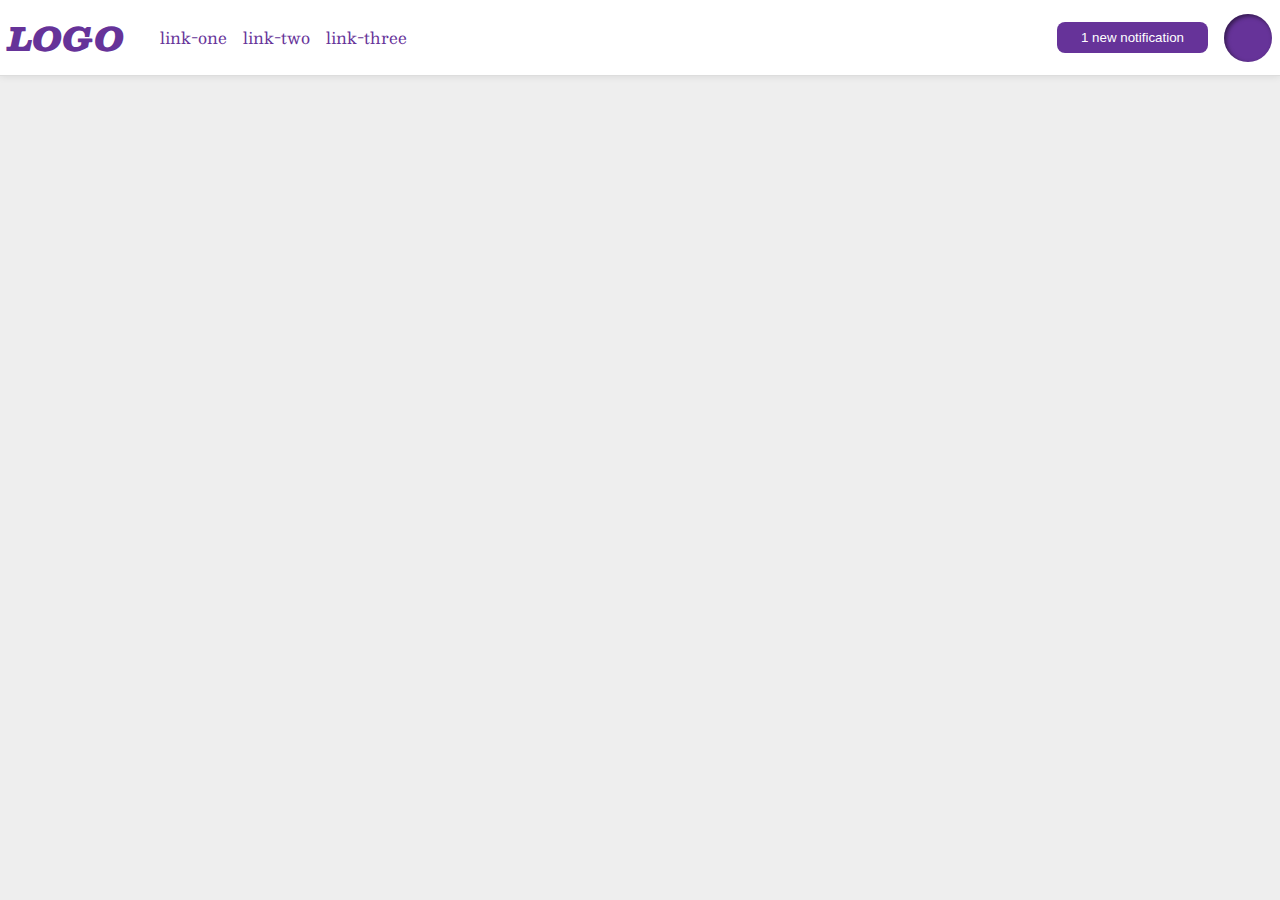
<file: flex/03-flex-header-2/index.html>
<!DOCTYPE html>
<html lang="en">
<head>
  <meta charset="UTF-8">
  <meta http-equiv="X-UA-Compatible" content="IE=edge">
  <meta name="viewport" content="width=device-width, initial-scale=1.0">
  <title>Flex Header 2</title>
  <link rel="stylesheet" href="style.css">
</head>
<body>
  <div class="header">
    <div class="logo">
      LOGO
    </div>
    <ul class="links">
      <li><a href="google.com">link-one</a></li>
      <li><a href="google.com">link-two</a></li>
      <li><a href="google.com">link-three</a></li>
    </ul>
    <button class="notifications">
      1 new notification
    </button>
    <div class="profile-image"></div>
  </div>
</body>
</html>
</file>
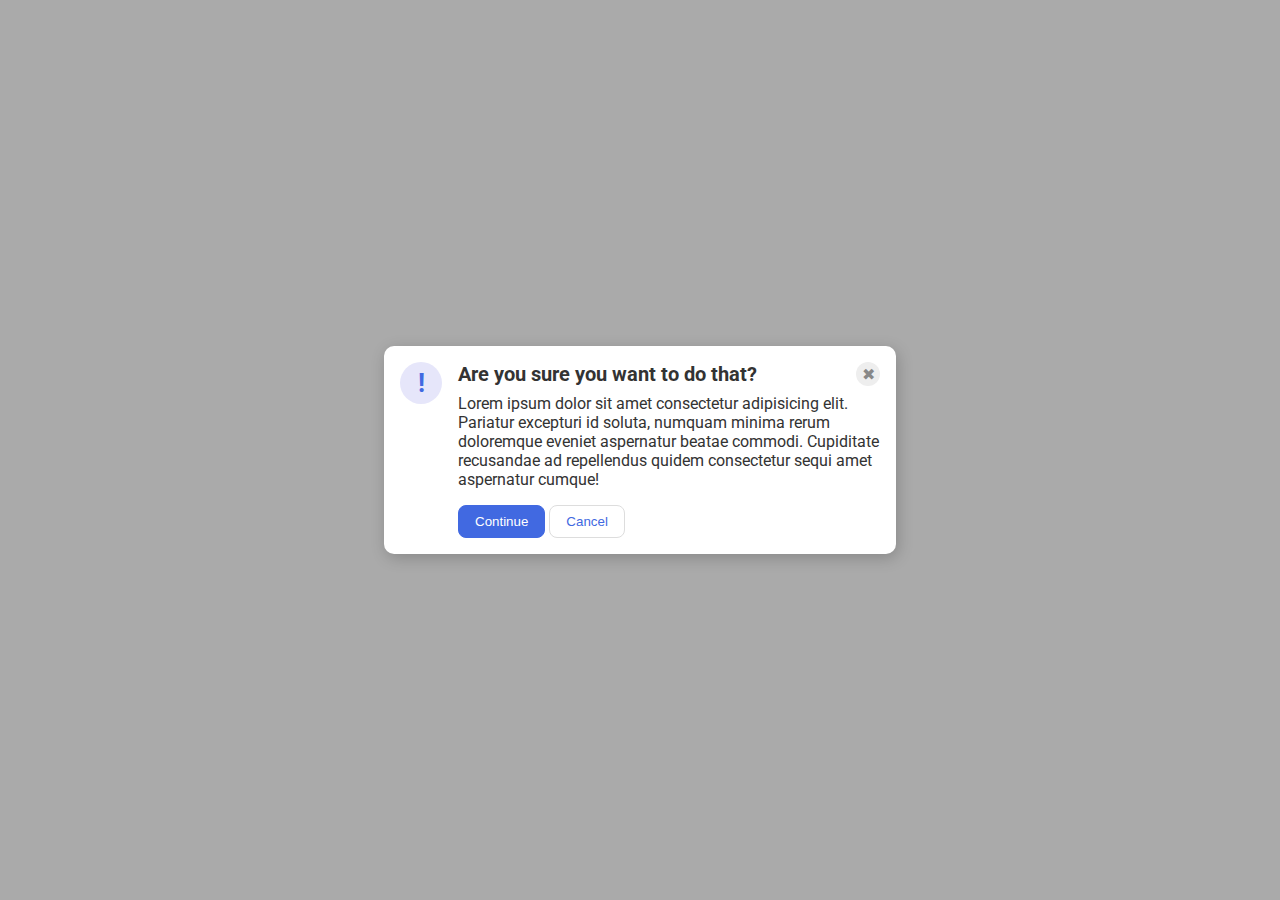
<file: flex/05-flex-modal/index.html>
<!DOCTYPE html>
<html lang="en">
<head>
  <meta charset="UTF-8">
  <meta http-equiv="X-UA-Compatible" content="IE=edge">
  <meta name="viewport" content="width=device-width, initial-scale=1.0">
  <link rel="stylesheet" href="style.css">
  <title>Modal</title>
</head>
<body>
  <div class="modal">
    <div class="icon">!</div>
    <div class="column-container">
      <div class="header">Are you sure you want to do that?
        <div class="close-button">✖</div>
      </div>
      <div class="text">Lorem ipsum dolor sit amet consectetur adipisicing elit. Pariatur excepturi id soluta, numquam minima rerum doloremque eveniet aspernatur beatae commodi. Cupiditate recusandae ad repellendus quidem consectetur sequi amet aspernatur cumque!</div>
      <button class="continue">Continue</button>
      <button class="cancel">Cancel</button>
    </div>
  </div>
</body>
</html>
</file>
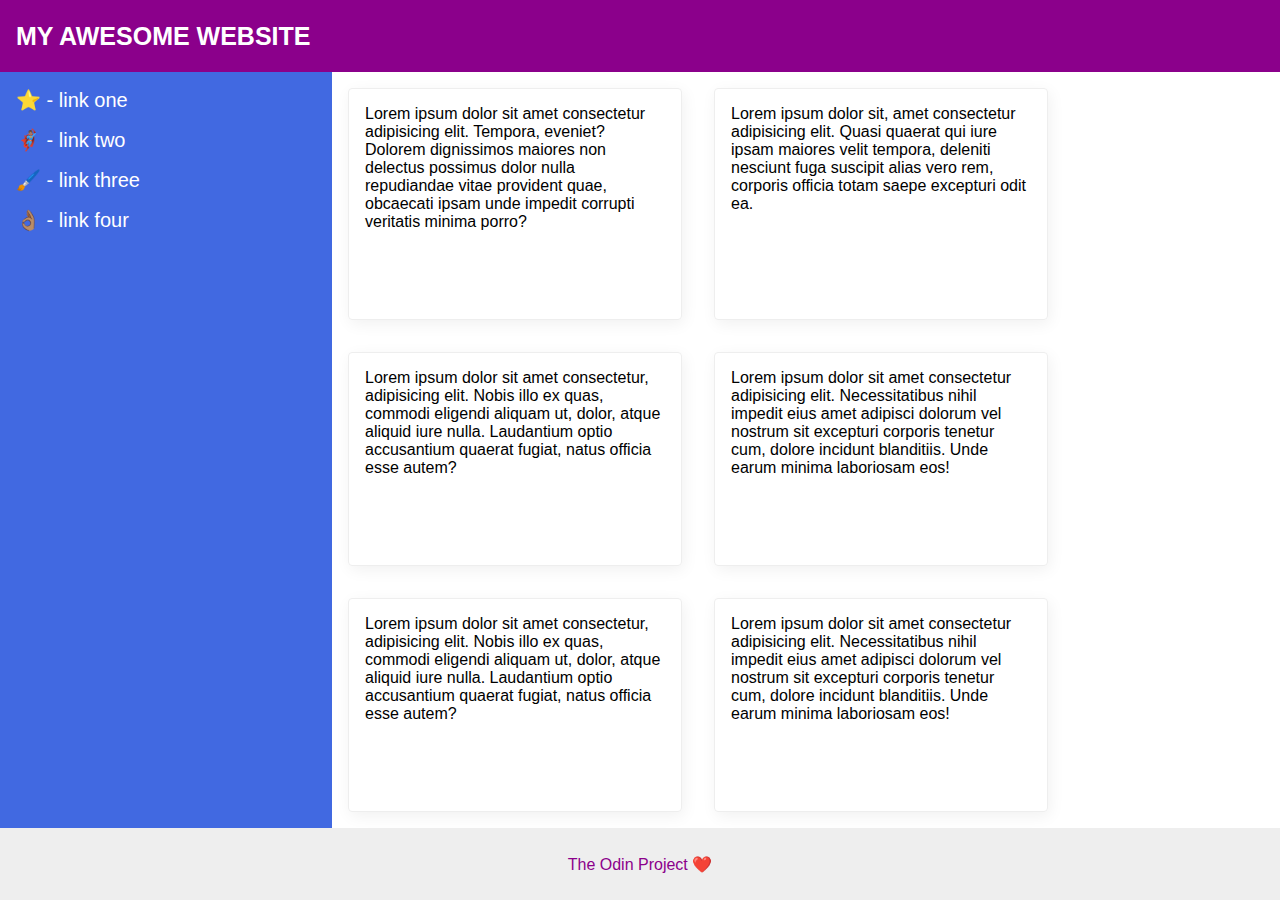
<file: flex/07-flex-layout-2/index.html>
<!DOCTYPE html>
<html lang="en">
<head>
  <meta charset="UTF-8">
  <meta http-equiv="X-UA-Compatible" content="IE=edge">
  <meta name="viewport" content="width=device-width, initial-scale=1.0">
  <title>The Holy Grail</title>
  <link rel="stylesheet" href="style.css">
</head>
<body>
  <div class="header">
    MY AWESOME WEBSITE
  </div>

<div class="container">
    <div class="sidebar">
      <ul>
        <li><a href="google.com">⭐ - link one</a></li>
        <li><a href="google.com">🦸🏽‍♂️ - link two</a></li>
        <li><a href="google.com">🖌️ - link three</a></li>
        <li><a href="google.com">👌🏽 - link four</a></li>
      </ul>
    </div>

    <div class="content">
      <div class="card">Lorem ipsum dolor sit amet consectetur adipisicing elit. Tempora, eveniet? Dolorem dignissimos maiores non delectus possimus dolor nulla repudiandae vitae provident quae, obcaecati ipsam unde impedit corrupti veritatis minima porro?</div>
      <div class="card">Lorem ipsum dolor sit, amet consectetur adipisicing elit. Quasi quaerat qui iure ipsam maiores velit tempora, deleniti nesciunt fuga suscipit alias vero rem, corporis officia totam saepe excepturi odit ea.</div>
      <div class="card">Lorem ipsum dolor sit amet consectetur, adipisicing elit. Nobis illo ex quas, commodi eligendi aliquam ut, dolor, atque aliquid iure nulla. Laudantium optio accusantium quaerat fugiat, natus officia esse autem?</div>
      <div class="card">Lorem ipsum dolor sit amet consectetur adipisicing elit. Necessitatibus nihil impedit eius amet adipisci dolorum vel nostrum sit excepturi corporis tenetur cum, dolore incidunt blanditiis. Unde earum minima laboriosam eos!</div>
      <div class="card">Lorem ipsum dolor sit amet consectetur, adipisicing elit. Nobis illo ex quas, commodi eligendi aliquam ut, dolor, atque aliquid iure nulla. Laudantium optio accusantium quaerat fugiat, natus officia esse autem?</div>
      <div class="card">Lorem ipsum dolor sit amet consectetur adipisicing elit. Necessitatibus nihil impedit eius amet adipisci dolorum vel nostrum sit excepturi corporis tenetur cum, dolore incidunt blanditiis. Unde earum minima laboriosam eos!</div>
    </div>
  </div>

  <div class="footer">
    The Odin Project ❤️
  </div>
</body>
</html>
</file>
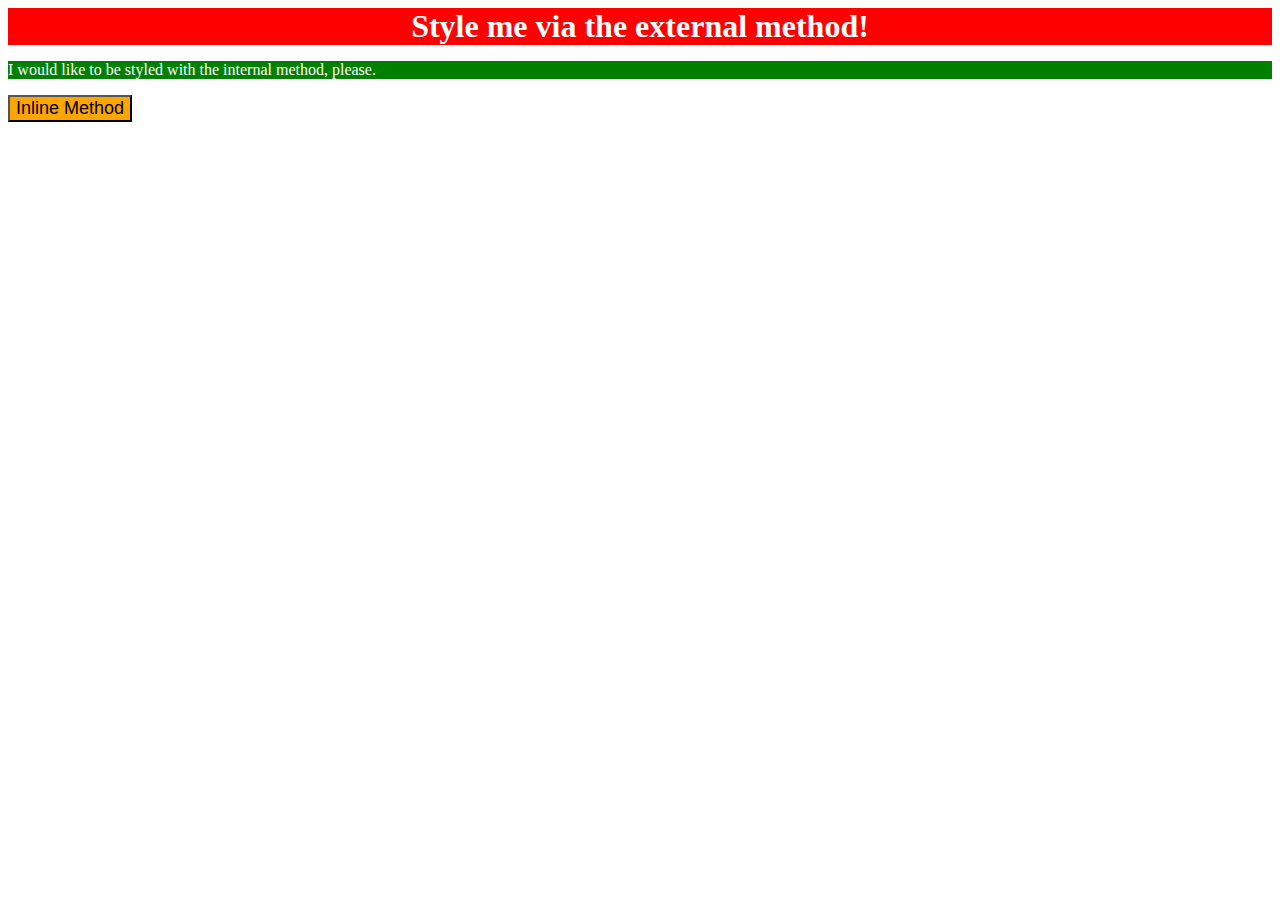
<file: foundations/01-css-methods/index.html>
<!DOCTYPE html>
<html lang="en">
<head>
  <meta charset="UTF-8">
  <meta http-equiv="X-UA-Compatible" content="IE=edge">
  <meta name="viewport" content="width=device-width, initial-scale=1.0">
  <title>Methods for Adding CSS</title>
  <link rel="stylesheet" href="css/main.css">
</head>
<body>
  <div>Style me via the external method!</div>
  <p>I would like to be styled with the internal method, please.</p>
  <button style="background: orange; font-size: 18px;">Inline Method</button>
  <style>
    p {
      background: green;
      color: white;
      font-sixe: 18px;
    }
  </style>
</body>
</html>
</file>
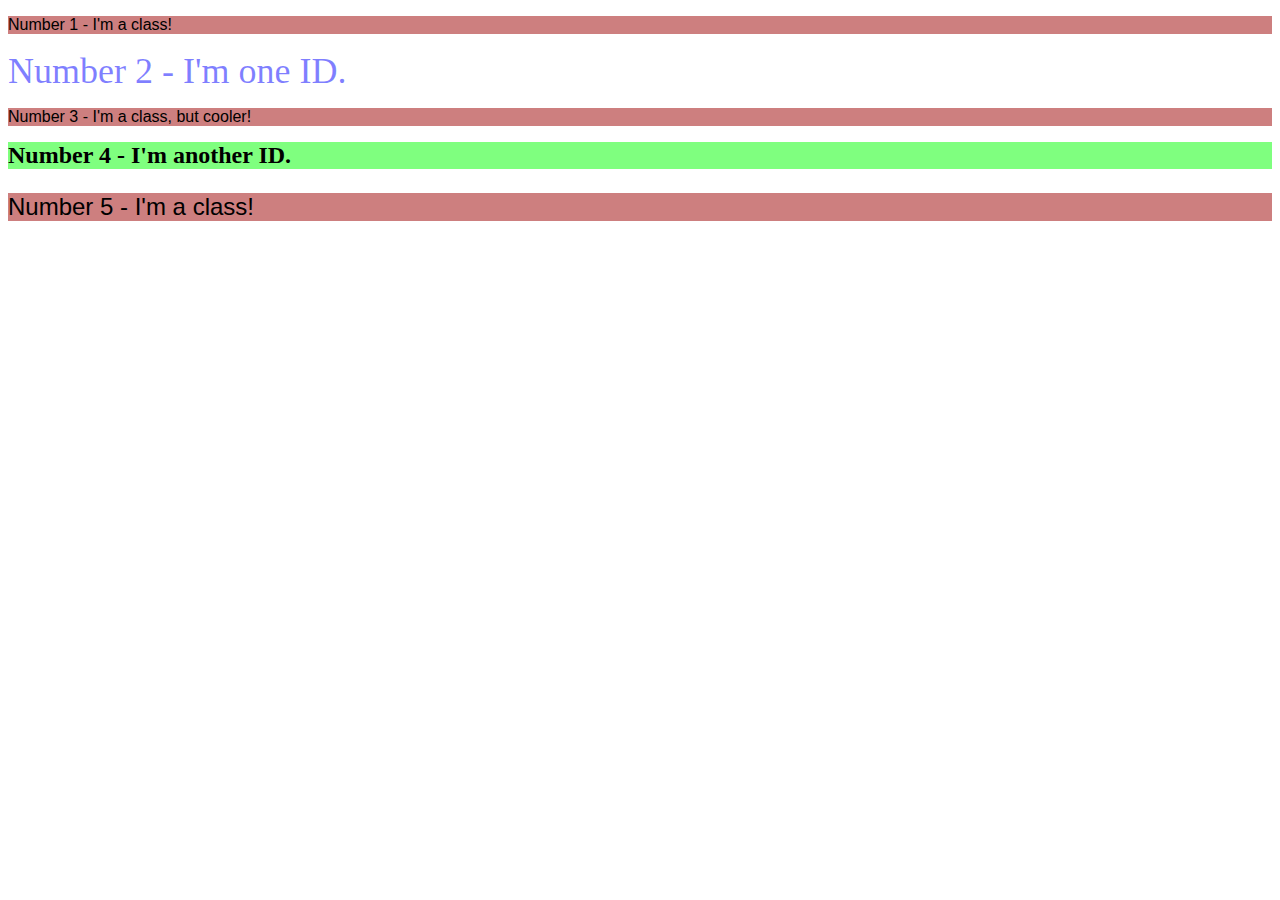
<file: foundations/02-class-id-selectors/index.html>
<!DOCTYPE html>
<html lang="en">
<head>
  <meta charset="UTF-8">
  <meta http-equiv="X-UA-Compatible" content="IE=edge">
  <meta name="viewport" content="width=device-width, initial-scale=1.0">
  <title>Class and ID Selectors</title>
  <link rel="stylesheet" href="style.css">
</head>
<body>
  <p class="odd-row-colors">Number 1 - I'm a class!</p>
  <div id="div1">Number 2 - I'm one ID.</div>
  <p class="odd-row-colors">Number 3 - I'm a class, but cooler!</p>
  <div id="div2" class="medium-text ">Number 4 - I'm another ID.</div>
  <p class="odd-row-colors medium-text">Number 5 - I'm a class!</p>
</body>
</html>
</file>
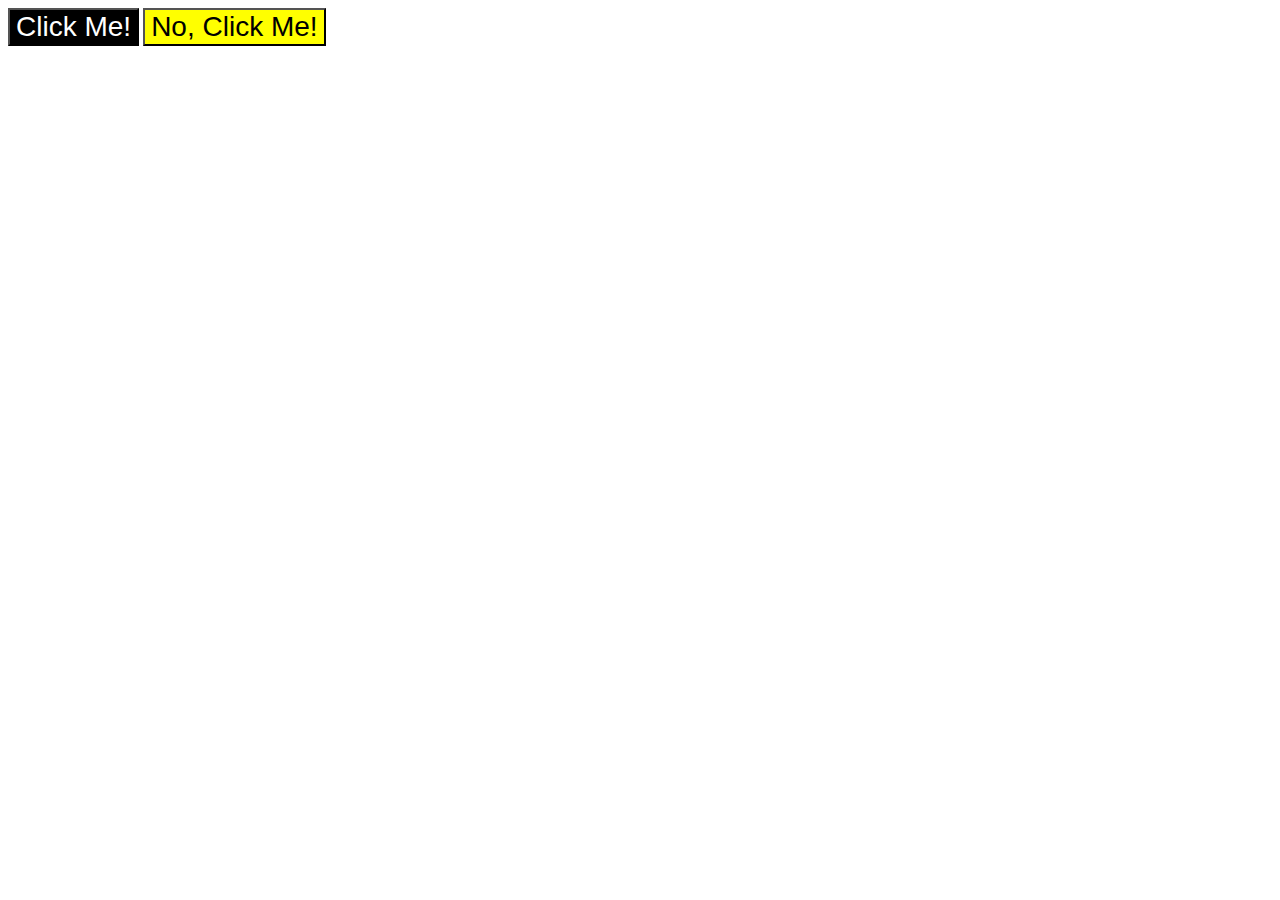
<file: foundations/03-grouping-selectors/index.html>
<!DOCTYPE html>
<html lang="en">
<head>
  <meta charset="UTF-8">
  <meta http-equiv="X-UA-Compatible" content="IE=edge">
  <meta name="viewport" content="width=device-width, initial-scale=1.0">
  <title>Grouping Selectors</title>
  <link rel="stylesheet" href="style.css">
</head>
<body>
  <button class="inverse">Click Me!</button>
  <button class="yellow">No, Click Me!</button>
</body>
</html>
</file>
<file: flex/03-flex-header-2/style.css>
/* this is some magical font-importing.
you'll learn about it later. */
@import url('https://fonts.googleapis.com/css2?family=Besley:ital,wght@0,400;1,900&display=swap');

body {
  margin: 0;
  background: #eee;
  font-family: Besley, serif;
}

.header {
  display: flex;
  gap: 16px;
  align-items: center;
  padding: 8px;
  background: white;
  border-bottom: 1px solid #ddd;
  box-shadow: 0 0 8px rgba(0,0,0,.1);
}

.profile-image {
  background: rebeccapurple;
  box-shadow: inset 2px 2px 4px rgba(0,0,0,.5);
  border-radius: 50%;
  width: 48px;
  height:  48px;
}

.logo {
  color: rebeccapurple;
  font-size: 32px;
  font-weight: 900;
  font-style: italic;
}

button {
  border: none;
  border-radius: 8px;
  background: rebeccapurple;
  color: white;
  padding: 8px 24px;
}

a {
  /* this removes the line under our links */
  text-decoration: none;
  color: rebeccapurple;
}

ul {
  margin-left: 20px;
  padding: 0px;
  list-style-type: none;
  flex: none;
  display: flex;
  gap: 16px;
}

.notifications {
  margin-left: auto;
}
</file>
<file: flex/05-flex-modal/style.css>
@import url('https://fonts.googleapis.com/css2?family=Roboto:wght@400;700&display=swap');

html, body {
  height: 100%;
}

body {
  font-family: Roboto, sans-serif;
  margin: 0;
  background: #aaa;
  color: #333;
  /* I'll give you this one for free lol */
  display: flex;
  align-items: center;
  justify-content: center;
}

.modal {
  background: white;
  width: 480px;
  border-radius: 10px;
  box-shadow: 2px 4px 16px rgba(0,0,0,.2);
  display: flex;
  gap: 16px;
  padding: 16px;
}

.header {
  display: flex;
  align-items: center;
  justify-content: space-between;
  font-size: 20px;
  font-weight: bold;
  margin-bottom: 8px;
}

.text {
  margin-bottom: 16px;
}

.icon {
  color: royalblue;
  font-size: 26px;
  font-weight: 700;
  background: lavender;
  width: 42px;
  height: 42px;
  border-radius: 50%;
  display: flex;
  align-items: center;
  justify-content: center;
  flex: none;
}

.close-button {
  background: #eee;
  border-radius: 50%;
  color: #888;
  font-weight: 400;
  font-size: 16px;
  height: 24px;
  width: 24px;
  display: flex;
  align-items: center;
  justify-content: center;
}

button {
  padding: 8px 16px;
  border-radius: 8px;
}

button.continue {
  background: royalblue;
  border: 1px solid royalblue;
  color: white;
}

button.cancel {
  background: white;
  border: 1px solid #ddd;
  color: royalblue;
}
</file>
<file: flex/07-flex-layout-2/style.css>
body {
  font-family: -apple-system, BlinkMacSystemFont, 'Segoe UI', Roboto, Oxygen, Ubuntu, Cantarell, 'Open Sans', 'Helvetica Neue', sans-serif;
  margin: 0;
  min-height: 100vh;
  display: flex;
  flex-direction: column;
}

.container {
  flex: 1;
  display: flex;
}

.content {
  display: flex;
  flex-wrap: wrap;
}

.header {
  height: 72px;
  background: darkmagenta;
  color: white;
  font-weight: bold;
  font-size: 25px;
  display: flex;
  align-items: center;
  padding-left: 16px;
}

.footer {
  height: 72px;
  background: #eee;
  color: darkmagenta;
  display: flex;
  justify-content: center;
  align-items: center;
}

.sidebar {
  flex: none;
  padding: 16px;
  width: 300px;
  background: royalblue;
}

.card {
  border: 1px solid #eee;
  box-shadow: 2px 4px 16px rgba(0,0,0,.06);
  border-radius: 4px;
  width: 300px;
  padding: 16px;
  margin: 16px;
}

ul {
  margin: 0px;
  padding: 0px;
  list-style-type: none;
}

.sidebar > ul > li {
  margin-bottom: 16px;
}

a {
  text-decoration: none;
  color: white;
  font-size: 20px;
}
</file>
<file: foundations/01-css-methods/css/main.css>
div {
  background: red;
  color: white;
  font-size: 32px;
  text-align: center;; /* Center */
  font-weight: bold;
}
</file>
<file: foundations/02-class-id-selectors/style.css>
.odd-row-colors:nth-child(odd) {
  background: rgba(155, 0, 0, 0.5);
  font-family: 'Verdana', sans-serif;
}

#div1 {
  color: rgba(0, 0, 255, 0.5);
  font-size: 36px;
}

#div2 {
  background: rgba(0, 255, 0, 0.5);
  font-weight: bold;
}

.medium-text {
  font-size: 24px;
}
</file>
<file: foundations/03-grouping-selectors/style.css>
button {
  font-size: 28px;
  font-family: : 'Helvetica', 'Times New Roman',  sans-serif;
}

button.inverse {
  background: hsl(0, 0%, 0%); /*Black?*/
  color: #ffffff; /*white?*/
}

button.yellow {
  background: rgb(255, 255, 0); /*white?*/
}
</file>
